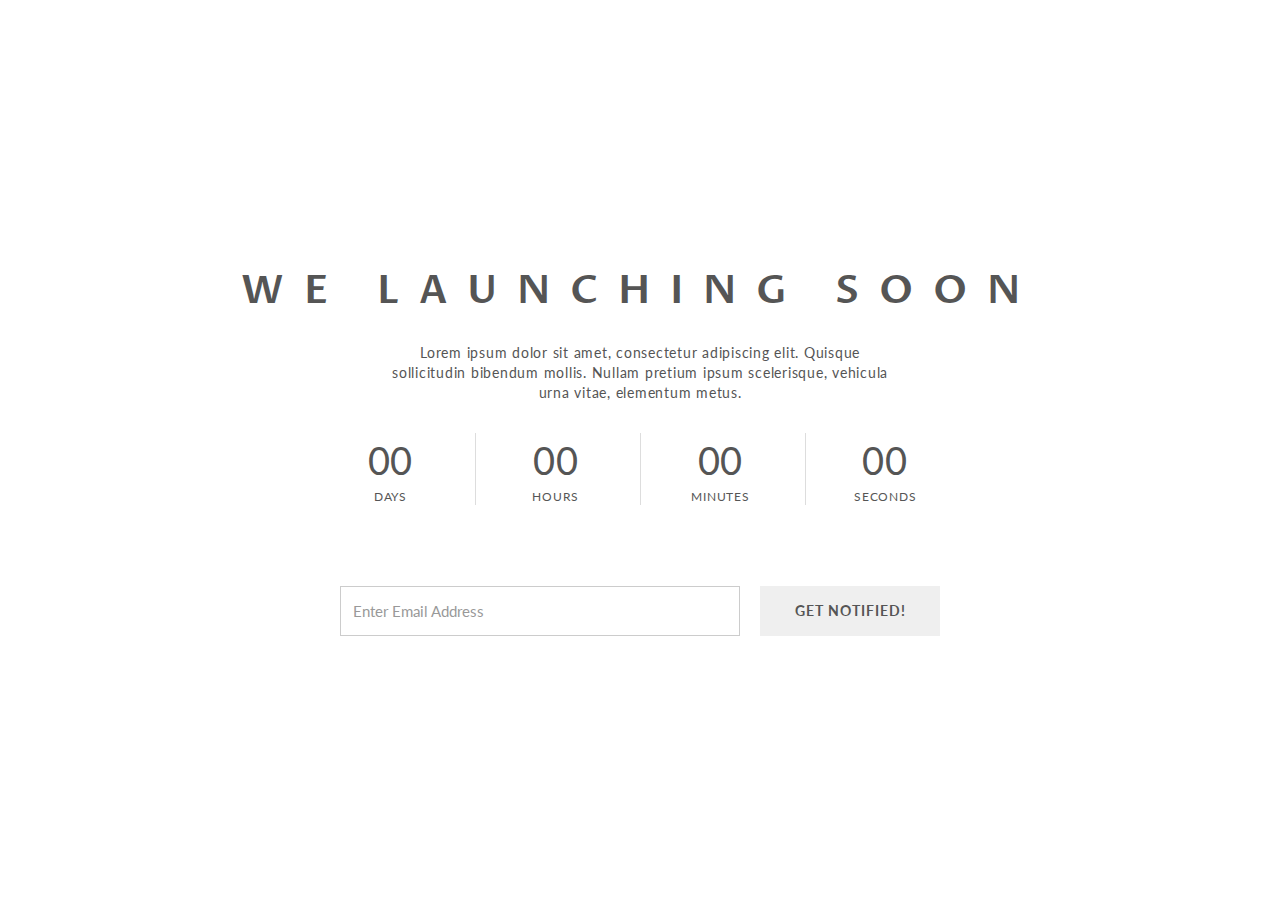
<file: coming-soon.html>
<!DOCTYPE html>
<html lang="en">
  <head>
    
    <meta charset="utf-8">
    <meta http-equiv="X-UA-Compatible" content="IE=edge">
    <meta name="viewport" content="width=device-width, initial-scale=1">
    <!-- The above 3 meta tags *must* come first in the head; any other head content must come *after* these tags -->
    <title>Coming Soon</title>

    <!-- Bootstrap -->
    <link href="css/bootstrap.min.css" rel="stylesheet">

    <link href="https://fonts.googleapis.com/css?family=Lato:300,400,400i,700|Proza+Libre:400,400i,500,500i" rel="stylesheet">

    <link rel="stylesheet" type="text/css" href="css/style.css">

    <!-- HTML5 shim and Respond.js for IE8 support of HTML5 elements and media queries -->
    <!-- WARNING: Respond.js doesn't work if you view the page via file:// -->
    <!--[if lt IE 9]>
      <script src="https://oss.maxcdn.com/html5shiv/3.7.3/html5shiv.min.js"></script>
      <script src="https://oss.maxcdn.com/respond/1.4.2/respond.min.js"></script>
    <![endif]-->
  </head>
  <body>

    <section class="coming_soon">
        <div class="view_table">
            <div class="view_cell">  
                <h3 class="coming_title"> we launching soon </h3>      
                <p class="coming_in">
                	Lorem ipsum dolor sit amet, consectetur adipiscing elit. Quisque sollicitudin bibendum mollis. Nullam pretium ipsum scelerisque, vehicula urna vitae, elementum metus.
                </p>
                <ul id="coming_soon" class="list-inline timer_box">
                  <li><span class="days">00</span><p class="days_text">Days</p></li>
                    <li><span class="hours">00</span><p class="hours_text">Hours</p></li>
                    <li><span class="minutes">00</span><p class="minutes_text">Minutes</p></li>
                    <li><span class="seconds">00</span><p class="seconds_text">Seconds</p></li>
                </ul>  
                <form class="mailchimp_form">
                    <div class="form-group">
                        <input type="email" name="mail_add" class="form-control" placeholder="Enter Email Address" required="true">
                        <button type="submit" class="btn"> get notified! </button>
                    </div>
                </form>
            </div>
        </div>
    </section>

    <!-- jQuery (necessary for Bootstrap's JavaScript plugins) -->
    <script src="https://ajax.googleapis.com/ajax/libs/jquery/1.12.4/jquery.min.js"></script>
    <!-- Include all compiled plugins (below), or include individual files as needed -->
    <script src="js/bootstrap.min.js"></script>
    <script type="text/javascript" src="js/jquery.countdown.js"></script>

    <script type="text/javascript">
        $('#coming_soon').countdown({
            date: '8/06/2017 23:59:59',
            days: 'Days'
        }, function () {
            alert('Done!');
        });
    </script>
  </body>
</html>
</file>
<file: css/style.css>
﻿/*==========================================================*/
/*Different Font Families*/
/*==========================================================*/
@font-face {
    font-family: 'copperplate-gothic-light';
    src: url('../fonts/copperplate-gothic-light.ttf') format('truetype');
}

@font-face {
    font-family: 'PeignotLTStd-Bold';
    src: url('../fonts/Peignot/PeignotLTStd-Bold.otf');
    font-weight: normal;
    font-style: normal;
}

@font-face {
    font-family: 'PeignotLTStd-Demi';
    src: url('../fonts/Peignot/PeignotLTStd-Demi.otf');
    font-weight: normal;
    font-style: normal;
}

@font-face {
    font-family: 'PeignotLTStd-Light';
    src: url('../fonts/Peignot/PeignotLTStd-Light.eot');
    src: url('../fonts/Peignot/PeignotLTStd-Light.otf') format('opentype'),
    url('../fonts/Peignot/PeignotLTStd-Light.ttf') format('truetype');
    font-weight: normal;
    font-style: normal;
}

@font-face {
    font-family: 'slick';
    src: url('../fonts/slick.eot');
    src: url('../fonts/slick.svg') format('svg'),
    url('../fonts/slick.ttf') format('truetype'),
    url('../fonts/slick.woff') format('woff');
    font-weight: normal;
    font-style: normal;
}

/* ::-moz-selection { 
    background: #fcf8e3;
}

::selection {
    background: #fcf8e3;
}

::-webkit-selection {
    background: #fcf8e3;
} */

/*===============================================================================================================================================================================*/
/*============================================================================Common Css Files===================================================================================*/
/*===============================================================================================================================================================================*/

/*==============================================================*/
/*Top Space with Margin*/
/*==============================================================*/
.space0 {
    margin-top: 0px !important;
    margin-bottom: 0 !important
}

.space2 {
    margin-top: 2px !important;
}

.space5 {
    margin-top: 5px !important;
}

.space10 {
    margin-top: 10px !important;
}

.space24 {
    margin-top: 24px !important;
}

.space15 {
    margin-top: 15px !important;
}

.space20 {
    margin-top: 20px !important;
}

.space25 {
    margin-top: 25px !important;
}

.space30 {
    margin-top: 30px !important;
}

.space35 {
    margin-top: 35px !important;
}

.space40 {
    margin-top: 40px !important;
}

.space50 {
    margin-top: 50px !important;
}

.space60 {
    margin-top: 60px !important;
}

.space70 {
    margin-top: 70px !important;
}

.space80 {
    margin-top: 80px !important;
}

.space90 {
    margin-top: 90px !important;
}

.space100 {
    margin-top: 100px !important;
}

.space110 {
    margin-top: 110px !important;
}

.space-5 {
    margin-top: -5px !important;
}

/*===================================================================*/
/*Font-size and weight*/
/*===================================================================*/
.fsize10 {
    font-size: 10px !important;
}

.fsize12 {
    font-size: 12px !important;
}

.fsize14 {
    font-size: 14px !important;
}

.fsize16 {
    font-size: 16px !important;
}

.fsize18 {
    font-size: 18px !important;
}

.fsize20 {
    font-size: 20px !important;
}

.fsize22 {
    font-size: 22px !important;
}

.fsize24 {
    font-size: 24px !important;
}

.fsize26 {
    font-size: 26px !important;
}

.fsize28 {
    font-size: 28px !important;
}

.fsize30 {
    font-size: 30px !important;
}

.fsize32 {
    font-size: 32px !important;
}

.fsize34 {
    font-size: 34px !important;
}

.fsize36 {
    font-size: 36px !important;
}

.fsize38 {
    font-size: 38px !important;
}

.fsize40 {
    font-size: 40px !important;
}

.fsize42 {
    font-size: 42px !important;
}

.fsize44 {
    font-size: 44px !important;
}

.fsize46 {
    font-size: 46px !important;
}

.fsize48 {
    font-size: 48px !important;
}

.fsize50 {
    font-size: 50px !important;
}

.f100 {
    font-weight: 100;
}

.f200 {
    font-weight: 200;
}

.f300 {
    font-weight: 300;
}

.f400 {
    font-weight: 400;
}

.f500 {
    font-weight: 500;
}

.f600 {
    font-weight: 600;
}

.f700 {
    font-weight: 700;
}

.f900 {
    font-weight: 900;
}

/*====================================================================*/
/*Width*/
/*=====================================================================*/

.wid30 {
    width: 30%;
}

.wid40 {
    width: 40%;
}

.wid50 {
    width: 50%;
}

.wid60 {
    width: 60%;
}

.wid70 {
    width: 70%;
}

.wid80 {
    width: 80%;
}

.wid90 {
    width: 90%;
}

.wid100 {
    width: 100%;
}

/*===================Change a style of placeholder====================*/

::-webkit-input-placeholder {
}

::-moz-placeholder {
}

/* firefox 19+ */
:-ms-input-placeholder {
}

input:-moz-placeholder {
}

.anti-row {
    margin-right: 0px !important;
    margin-left: 0px !important;
}

/*==================================================================*/

/*==============================================================================================================================================================================*/
/*=======================================================================Common Css Ends Here===================================================================================*/
/*==============================================================================================================================================================================*/

/*===========================================================*/
/*Css on HTML Tags*/
/*============================================================*/

html {
    width: 100%;
    height: 100%;
}

body {
    /*font-family: 'Proza Libre', sans-serif;*/
    font-family: 'Lato', sans-serif;
    font-size: 14px;
    letter-spacing: 0.75px;
    height: 100%;
    color: #000;
}

p, ul, ol {
    margin-bottom: 0px;
}

a {
    color: #05cc47;
    text-decoration: none;
}

a:hover,
a:focus,
a:active {
    color: #05cc47;
    opacity: 0.7;
    text-decoration: none;
}

label {
    font-weight: inherit;
}

.btn:focus, .btn:active, a:focus, a:active {
    outline: 0;
    box-shadow: none;
}

.btn:focus, .btn:active:focus, .btn.active:focus, .btn.focus, .btn:active.focus, .btn.active.focus {
    outline: 0;
}

@media (min-width: 1300px) {
    .container {
        width: 1300px;
    }
}

/*=====================Coming Soon Section Starts here======================*/

.coming_soon {
    height: 100%;
    color: #555
}

.view_table {
    display: table;
    width: 100%;
    height: 100%;
}

.view_cell {
    display: table-cell;
    width: 100%;
    height: 100%;
    vertical-align: middle;
}

.timer_box {
    text-align: center;
}

.timer_box>li {
    font-size: 25px;
    border-left: 1px solid #ddd;
    width: 160px;
}

.timer_box>li:first-child {
    border-left:0;
}

.timer_box>li p {
    font-size: 12px;
    text-transform: uppercase;
}

.timer_box>li span {
    font-size: 38px;
}

.coming_title {
    text-align: center;
    font-size: 40px;
    text-transform: uppercase;
    margin-bottom: 30px;
    font-weight: 600;
    letter-spacing: 20px;
    font-family: 'Proza Libre', sans-serif;
}

.coming_in {
    margin-bottom: 30px;
    font-size: 14px;
    width: 500px;
    margin: 30px auto;
    text-align: center;
}

.mailchimp_form {
    width: 600px;
    margin-right: auto;
    margin-left: auto;
}

.mailchimp_form .form-group {
    margin-top: 80px;
}

.mailchimp_form .form-group:after,
.mailchimp_form .form-group:before {
    display: table;
    clear: both;
    content: ''
}

.mailchimp_form .form-control {
    float: left;
    box-shadow: none;
    border-radius: 0;
    height: 50px;
    width: calc(100% - 200px);
}

.mailchimp_form .btn {
    float: left;
    width: 180px;
    margin-left: 20px;
    border-radius: 0;
    height: 50px;
    text-transform: uppercase;
    letter-spacing: 1px;
    font-weight: 700;
}

.mailchimp_form .btn:hover,
.mailchimp_form .btn:focus {
    color: #333
}

/*=====================Coming Soon Section Ends here======================*/

/*===================== Login Section Starts here======================*/

.login_bg {
    background: url('../img/yannick-pulver-180756.jpg') no-repeat;
    background-size: cover;
    background-position: center center;
}

.bg_shadow {
    height: 100%;
    background: rgba(255, 255, 255, 0.74);
}

.login-title {
    margin-top: 0;
}

.sign-main-block {
    background: rgba(0,0,0,0.5);
    box-shadow: 0 19px 38px rgba(0,0,0,0.30), 0 15px 12px rgba(0,0,0,0.22);
    width: 400px;
    margin-left: auto;
    margin-right: 50px;
    position: fixed;
    top: 50%;
    right: 50px;
    transform: translateY(-50%);
}

.sign-main-block.sign-center {
    margin: 0 auto;
    left: 0;
    right: 0;
}

.sign-main-block>.row {
    margin: 0;
    height: 100%;
}

.sign-main-block > .row > .col-md-6 {
    padding: 0;
    height: 100%;
}

.sign-side-block {
    padding: 35px;
    color: #fff;
    text-align: center
}

.form-control {
    min-height: 40px;
    border-radius: 0;
    box-shadow: none;
    -webkit-box-shadow: none;
    color: #444;
    font-size: 15px;
}

.sign-side-block .form-control {
    border: 1px solid transparent;
}

.btn-signin {
    border-radius: 0;
    color: #fff;
    width: 100%;
    min-height: 45px;
    font-size: 19px;
    background: #05cc47;
    margin-bottom: 15px;
}

.btn-google {
    background: #4285f4;
    width: 100%;
    min-height: 45px;
    font-size: 16px;
    position: relative;
    padding: 2px;
}

.btn-google:hover,
.btn-google:focus,
.btn-signin:hover,
.btn-signin:focus {
    color: #fff;
    opacity: 0.8;
    transition: all 0.6s ease;
}

.btn-google:after,
.btn-google:before {
    content: '';
    display: table;
    clear: both;
}

.btn-google-icon {
    float: left;
    width: 40px;
    height: 39px;
    background: #fff;
    padding: 13px 0;
    text-align: center;
}

.btn-text {
    padding: 8px 12px;
    float: left;
    width: calc(100% - 45px);
}

.side-lines {
    position: relative;
    font-size: 13px;
}

.side-lines:after,
.side-lines:before {
    position: absolute;
    content: '';
    top: 10px;
    width: 43%;
    background: #ccc;
    height: 1px;
    opacity: 0.6;
}

.side-lines:after {
    left: 0;
}

.side-lines:before {
    right: 0;
}

.register-link {
    font-weight: 700;
}

.form-control.error {
    border: 1px solid #05cc47;
}

label.error {
    text-align: left;
    display: block;
    margin-top: 5px;
    color: #05cc47;
}

@media (max-width: 600px) {
    .sign-main-block {
        width: 300px;
        margin-left: auto;
        margin-right: auto;
        right: 0;
        left: 0;
    }
    .sign-side-block {
        padding: 35px 10px;
    }
}

/*===================== Login Section Ends here  ======================*/

/*===================== Navigation Starts here  ======================*/

.offcanvas {
    width: 300px;
    background: #fff;
    border-right: 1px solid #eee;
}

header {
    background: #000;
    color: #fff;
    padding: 0 20px;
    box-shadow: -1px 0px 20px 5px #888;
}

.close-btn {
    background: transparent;
    font-size: 16px;
    text-transform: uppercase;
    border-radius: 0;
    border: 0;
}

.close-btn i {
    margin-right: 10px;
    font-size: 30px;
    line-height: 1;
    display: inline-block;
    vertical-align: middle;
}

.open-btn {
    font-size: 51px;
    background: transparent;
    line-height: 1;
    padding: 0;
    margin: 0;
    margin-top: 3px;
}

.open-btn:hover {
    color: #fff;
}

.nav-links {
    margin-top: 50px;
}

.nav-links li a {
    display: block;
    width: 100%;
    padding: 15px 12px;
    text-transform: uppercase;
    font-size: 12px;
    border-bottom: 1px solid #eee;
    color: #222;
}

.nav-links li:last-child a {
    border-bottom: 0
}

.main-logo {
    text-align: center;
}

.main-logo > a {
    display: block;
    padding: 10px 0;
}

.main-logo img{
    height: 40px;
}

.main-logo > a:hover {
    opacity: 1;
}

.main-logo > a:hover {
    opacity: 1;
    color: #222;
}

.profile-img {
    height: 45px;
    width: 45px;
    border-radius: 50%;
    overflow: hidden;
    border: 0px solid #fff;
    margin-top: 7px;
    margin-left: auto;
    display: block;
}
.profile-img:hover,
.profile-img:focus,
.profile-img:active {
    opacity: 1;
}

.top-profile .dropdown-menu {
    right: 0;
    left: auto;
    width: 220px;
    border-radius: 0;
    padding: 0;
    margin: 0;
    padding-top: 7px;
    background: transparent;
    box-shadow: none;
}

/*===================== Navigation Ends here  ======================*/
</file>
